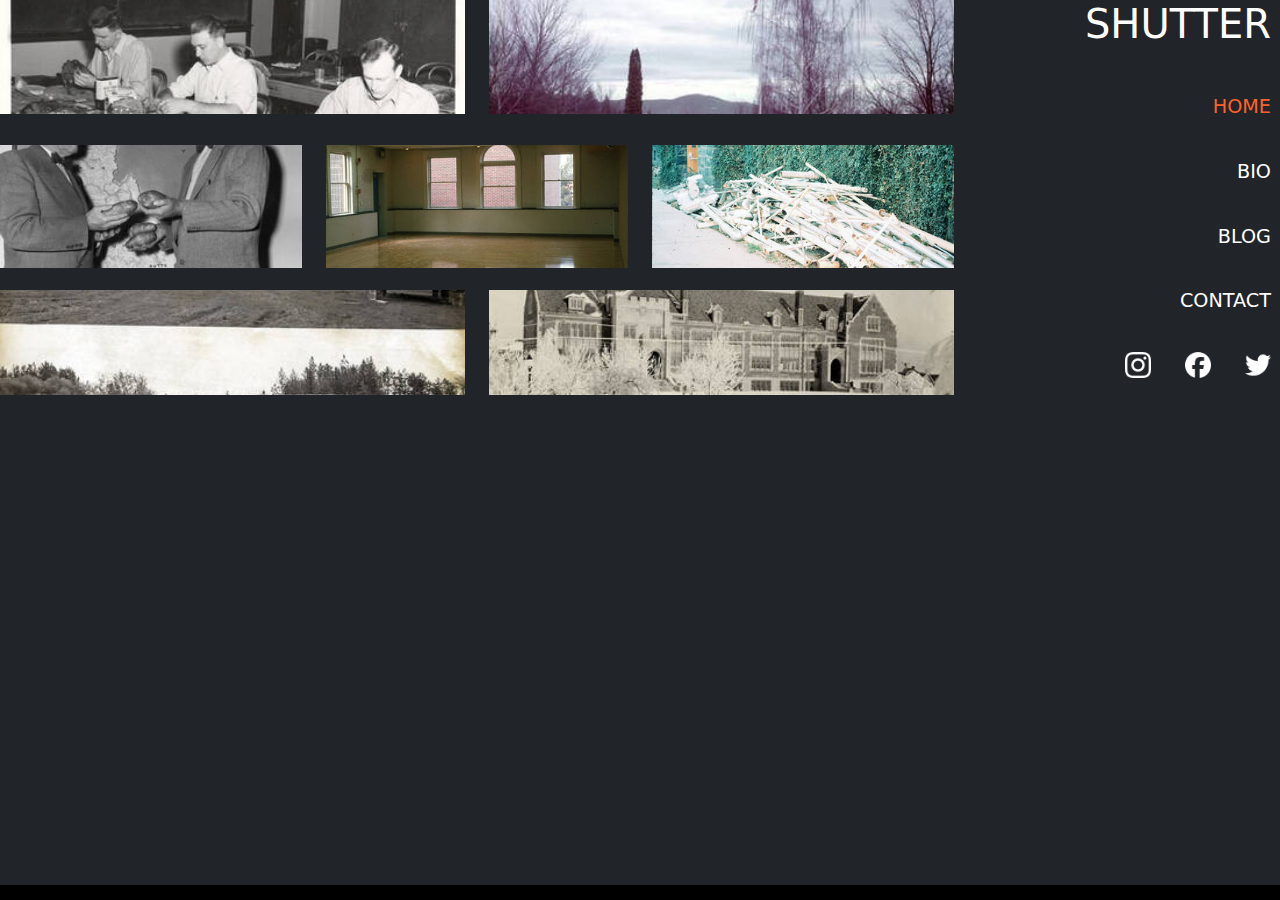
<file: index.html>
<!-- Include Bootstrap -->
<!doctype html>
<html lang="en">
  <head>
    <meta charset="utf-8">
    <meta name="viewport" content="width=device-width, initial-scale=1">
    <link href="https://cdn.jsdelivr.net/npm/bootstrap@5.3.3/dist/css/bootstrap.min.css" rel="stylesheet" integrity="sha384-QWTKZyjpPEjISv5WaRU9OFeRpok6YctnYmDr5pNlyT2bRjXh0JMhjY6hW+ALEwIH" crossorigin="anonymous">
    <link rel="stylesheet" href="index.css" />
  </head>
    <body class="bg-dark text-white">
        <script src="https://cdn.jsdelivr.net/npm/bootstrap@5.3.3/dist/js/bootstrap.bundle.min.js" integrity="sha384-YvpcrYf0tY3lHB60NNkmXc5s9fDVZLESaAA55NDzOxhy9GkcIdslK1eN7N6jIeHz" crossorigin="anonymous"></script>
        <div class="row">
            <div class="col-9" >
                <div class="row h-25" style="margin-bottom: -8%;">
                    <div class="col">
                        <button type="button" class="btn btn-primary" data-bs-toggle="modal" data-bs-target="#picModal1" style="width: 100%; height: 33%; padding: 0; border: 0;">
                            <img src="pics/pic1.jpg" data-bs-toggle="modal" data-bs-target="#picModal1" style="object-fit: cover; max-height: 100%; width: 100%"/>
                        </button>
                        <div class="modal" id="picModal1" tabindex="-1">
                            <div class="modal-dialog" role="document">
                                <div class="modal-content">
                                    <div class="modal-header">
                                        <h5 class="modal-title">Picture 1</h5>
                                    </div>
                                    <div class="modal-body">
                                        <img src="pics/pic1.jpg" width="100%"/>
                                    </div>
                                </div>
                            </div>
                        </div>
                    </div>
                    <div class="col">
                        <button type="button" class="btn btn-primary" data-bs-toggle="modal" data-bs-target="#picModal2" style="width: 100%; height: 33%; padding: 0; border: 0;">
                            <img src="pics/pic2.jpg" data-bs-toggle="modal" data-bs-target="#picModal2" style="object-fit: cover; max-height: 100%; width: 100%" />
                        </button>
                        <div class="modal" id="picModal2" tabindex="-1">
                            <div class="modal-dialog" role="document">
                                <div class="modal-content">
                                    <div class="modal-header">
                                        <h5 class="modal-title">Picture 2</h5>
                                    </div>
                                    <div class="modal-body">
                                        <img src="pics/pic2.jpg" width="100%"/>
                                    </div>
                                </div>
                            </div>
                        </div>
                    </div>
                </div>
                <div class="row h-25" style="margin-bottom: -8%;">
                    <div class="col">
                        <button type="button" class="btn btn-primary" data-bs-toggle="modal" data-bs-target="#picModal3" style="width: 100%; height: 33%; padding: 0; border: 0;">
                            <img src="pics/pic3.jpg" data-bs-toggle="modal" data-bs-target="#picModal3" style="object-fit: cover; max-height: 100%; width: 100%" />
                        </button>
                        <div class="modal" id="picModal3" tabindex="-1">
                            <div class="modal-dialog" role="document">
                                <div class="modal-content">
                                    <div class="modal-header">
                                        <h5 class="modal-title">Picture 3</h5>
                                    </div>
                                    <div class="modal-body">
                                        <img src="pics/pic3.jpg" width="100%"/>
                                    </div>
                                </div>
                            </div>
                        </div>
                    </div>
                    <div class="col">
                        <button type="button" class="btn btn-primary" data-bs-toggle="modal" data-bs-target="#picModal4" style="width: 100%; height: 33%; padding: 0; border: 0;">
                            <img src="pics/pic4.jpg" data-bs-toggle="modal" data-bs-target="#picModal4" style="object-fit: cover; max-height: 100%; width: 100%" />
                        </button>
                        <div class="modal" id="picModal4" tabindex="-1">
                            <div class="modal-dialog" role="document">
                                <div class="modal-content">
                                    <div class="modal-header">
                                        <h5 class="modal-title">Picture 4</h5>
                                    </div>
                                    <div class="modal-body">
                                        <img src="pics/pic4.jpg" width="100%"/>
                                    </div>
                                </div>
                            </div>
                        </div>
                    </div>
                    <div class="col">
                        <button type="button" class="btn btn-primary" data-bs-toggle="modal" data-bs-target="#picModal5" style="width: 100%; height: 33%; padding: 0; border: 0;">
                            <img src="pics/pic5.jpg" data-bs-toggle="modal" data-bs-target="#picModal5" style="object-fit: cover; max-height: 100%; width: 100%" />
                        </button>
                        <div class="modal" id="picModal5" tabindex="-1">
                            <div class="modal-dialog" role="document">
                                <div class="modal-content">
                                    <div class="modal-header">
                                        <h5 class="modal-title">Picture 5</h5>
                                    </div>
                                    <div class="modal-body">
                                        <img src="pics/pic5.jpg" width="100%"/>
                                    </div>
                                </div>
                            </div>
                        </div>
                    </div>
                </div>
                <div class="row h-25">
                    <div class="col">
                        <button type="button" class="btn btn-primary" data-bs-toggle="modal" data-bs-target="#picModal6" style="width: 100%; height: 33%; padding: 0; border: 0;">
                            <img src="pics/pic6.jpg" data-bs-toggle="modal" data-bs-target="#picModal6" style="object-fit: cover; max-height: 100%; width: 100%" />
                        </button>
                        <div class="modal" id="picModal6" tabindex="-1">
                            <div class="modal-dialog" role="document">
                                <div class="modal-content">
                                    <div class="modal-header">
                                        <h5 class="modal-title">Picture 6</h5>
                                    </div>
                                    <div class="modal-body">
                                        <img src="pics/pic6.jpg" width="100%"/>
                                    </div>
                                </div>
                            </div>
                        </div>
                    </div>
                    <div class="col">
                        <button type="button" class="btn btn-primary" data-bs-toggle="modal" data-bs-target="#picModal8" style="width: 100%; height: 33%; padding: 0; border: 0;">
                            <img src="pics/pic8.jpg" data-bs-toggle="modal" data-bs-target="#picModal8" style="object-fit: cover; max-height: 100%; width: 100%" />
                        </button>
                        <div class="modal" id="picModal8" tabindex="-1">
                            <div class="modal-dialog" role="document">
                                <div class="modal-content">
                                    <div class="modal-header">
                                        <h5 class="modal-title">Picture 8</h5>
                                    </div>
                                    <div class="modal-body">
                                        <img src="pics/pic8.jpg" width="100%"/>
                                    </div>
                                </div>
                            </div>
                        </div>
                    </div>
                </div>
            </div>
            <div class="col-3" style="text-align: right;">
                <div style="margin-right: 3%;">
                    <h1 style="margin-bottom: 5vh;">SHUTTER</h1>
                    <a href="./index.html" class="side-bt" style="color: rgb(255, 98, 41);">HOME</a><br />
                    <a href="./bio.html" class="side-bt">BIO</a><br />
                    <a href="./blog.html" class="side-bt">BLOG</a><br />
                    <a class="side-bt" data-bs-toggle="modal" data-bs-target="#contModal" style="cursor: pointer;">CONTACT</a><br />
                    <div class="modal" id="contModal" tabindex="-1">
                        <div class="modal-dialog" role="document">
                            <div class="modal-content">
                                <div class="modal-header">
                                    <h5 class="modal-title">Contact Us</h5>
                                </div>
                                <div class="modal-body">
                                    <form>
                                        <div class="form-group" style="text-align: left;">
                                            <label for="emailInput1">Email Address</label>
                                            <input type="email" class="form-control" id="emailInput1" aria-describedby="emailHelp" placeholder="Enter email">
                                        </div><br />
                                        <div class="form-group" style="text-align: left; vertical-align: top;">
                                            <label for="messageInput">Message for Us</label>
                                            <textarea class="form-control" id="messageInput" placeholder="Write your message..." cols="50" rows="10"></textarea>
                                        </div><br />
                                        <button type="submit" class="btn btn-primary">Submit</button>
                                    </form>
                                </div>
                            </div>
                        </div>
                    </div>
                    <a href="https://instagram.com" style="text-decoration: none;" target="_blank">
                        <img src="pics/instagram-white-icon.png" class="menu-icon"/>
                    </a>
                    <a href="https://facebook.com" style="text-decoration: none;" target="_blank">
                        <img src="pics/facebook-white-icon.png" class="menu-icon" />
                    </a>
                    <a href="https://twitter.com" style="text-decoration: none;" target="_blank">
                        <img src="pics/twitter-white-icon.png" class="menu-icon" />
                    </a>
                </div>
            </div>
        </div>
    </body>
</html>
</file>
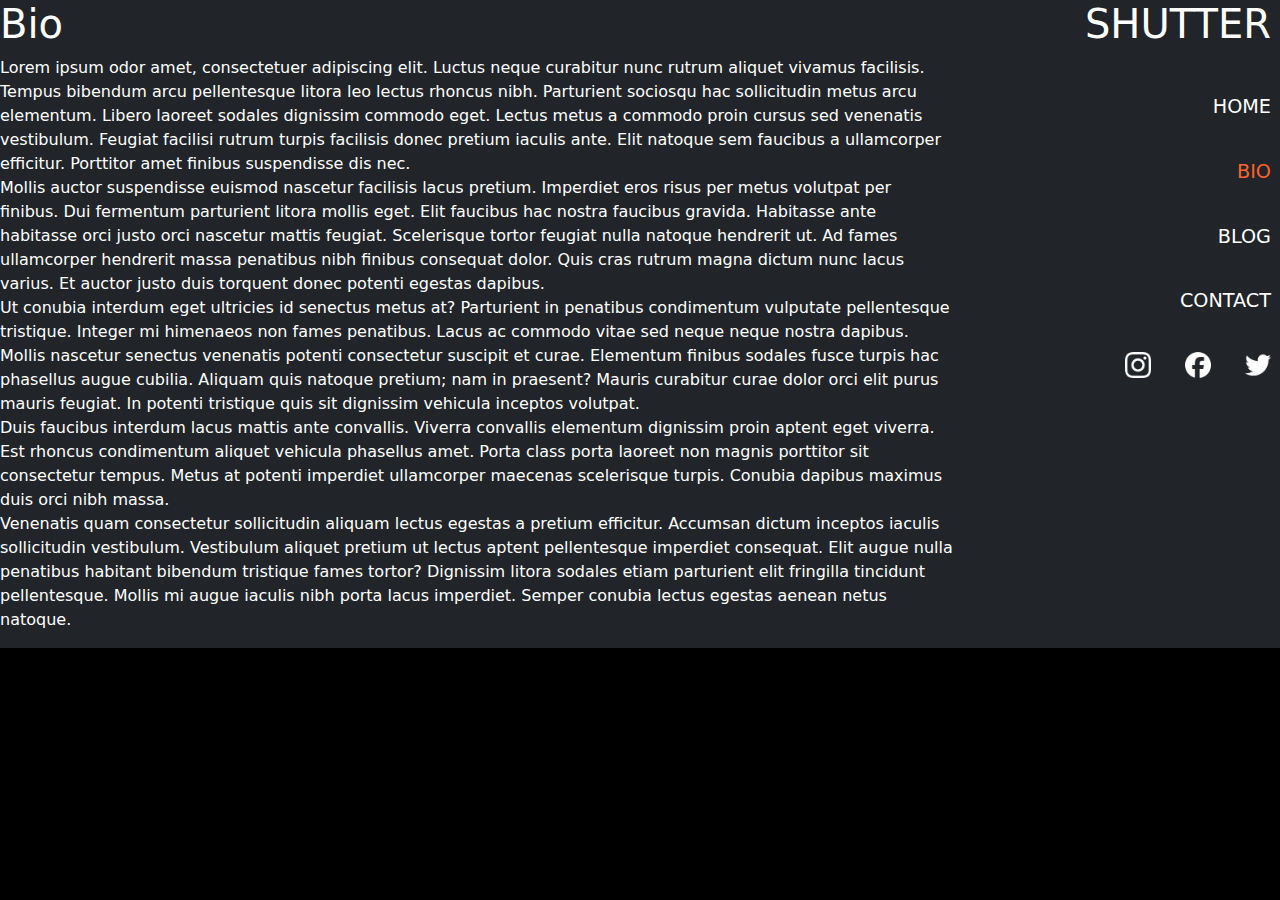
<file: bio.html>
<!-- Include Bootstrap -->
<!doctype html>
<html lang="en">
  <head>
    <meta charset="utf-8">
    <meta name="viewport" content="width=device-width, initial-scale=1">
    <link href="https://cdn.jsdelivr.net/npm/bootstrap@5.3.3/dist/css/bootstrap.min.css" rel="stylesheet" integrity="sha384-QWTKZyjpPEjISv5WaRU9OFeRpok6YctnYmDr5pNlyT2bRjXh0JMhjY6hW+ALEwIH" crossorigin="anonymous">
    <link rel="stylesheet" href="index.css" />
  </head>
    <body class="bg-dark text-white">
        <script src="https://cdn.jsdelivr.net/npm/bootstrap@5.3.3/dist/js/bootstrap.bundle.min.js" integrity="sha384-YvpcrYf0tY3lHB60NNkmXc5s9fDVZLESaAA55NDzOxhy9GkcIdslK1eN7N6jIeHz" crossorigin="anonymous"></script>
            <div class="row">
                <div class="col-9">
                    <h1>Bio</h1>
                    <p>Lorem ipsum odor amet, consectetuer adipiscing elit. Luctus neque curabitur nunc rutrum aliquet vivamus facilisis. Tempus bibendum arcu pellentesque litora leo lectus rhoncus nibh. Parturient sociosqu hac sollicitudin metus arcu elementum. Libero laoreet sodales dignissim commodo eget. Lectus metus a commodo proin cursus sed venenatis vestibulum. Feugiat facilisi rutrum turpis facilisis donec pretium iaculis ante. Elit natoque sem faucibus a ullamcorper efficitur. Porttitor amet finibus suspendisse dis nec.<br>

                        Mollis auctor suspendisse euismod nascetur facilisis lacus pretium. Imperdiet eros risus per metus volutpat per finibus. Dui fermentum parturient litora mollis eget. Elit faucibus hac nostra faucibus gravida. Habitasse ante habitasse orci justo orci nascetur mattis feugiat. Scelerisque tortor feugiat nulla natoque hendrerit ut. Ad fames ullamcorper hendrerit massa penatibus nibh finibus consequat dolor. Quis cras rutrum magna dictum nunc lacus varius. Et auctor justo duis torquent donec potenti egestas dapibus.<br>
                        
                        Ut conubia interdum eget ultricies id senectus metus at? Parturient in penatibus condimentum vulputate pellentesque tristique. Integer mi himenaeos non fames penatibus. Lacus ac commodo vitae sed neque neque nostra dapibus. Mollis nascetur senectus venenatis potenti consectetur suscipit et curae. Elementum finibus sodales fusce turpis hac phasellus augue cubilia. Aliquam quis natoque pretium; nam in praesent? Mauris curabitur curae dolor orci elit purus mauris feugiat. In potenti tristique quis sit dignissim vehicula inceptos volutpat.<br>
                        
                        Duis faucibus interdum lacus mattis ante convallis. Viverra convallis elementum dignissim proin aptent eget viverra. Est rhoncus condimentum aliquet vehicula phasellus amet. Porta class porta laoreet non magnis porttitor sit consectetur tempus. Metus at potenti imperdiet ullamcorper maecenas scelerisque turpis. Conubia dapibus maximus duis orci nibh massa.<br>
                        
                        Venenatis quam consectetur sollicitudin aliquam lectus egestas a pretium efficitur. Accumsan dictum inceptos iaculis sollicitudin vestibulum. Vestibulum aliquet pretium ut lectus aptent pellentesque imperdiet consequat. Elit augue nulla penatibus habitant bibendum tristique fames tortor? Dignissim litora sodales etiam parturient elit fringilla tincidunt pellentesque. Mollis mi augue iaculis nibh porta lacus imperdiet. Semper conubia lectus egestas aenean netus natoque.</p>
                </div>
                <div class="col-3" style="text-align: right;">
                    <div style="margin-right: 3%;">
                        <h1 style="margin-bottom: 5vh;">SHUTTER</h1>
                        <a href="./index.html" class="side-bt">HOME</a><br />
                        <a href="./bio.html" class="side-bt" style="color: rgb(255, 98, 41);">BIO</a><br />
                        <a href="./blog.html" class="side-bt">BLOG</a><br />
                        <a class="side-bt" data-bs-toggle="modal" data-bs-target="#contModal" style="cursor: pointer;">CONTACT</a><br />
                        <div class="modal" id="contModal" tabindex="-1">
                            <div class="modal-dialog" role="document">
                                <div class="modal-content">
                                    <div class="modal-header">
                                        <h5 class="modal-title">Contact Us</h5>
                                    </div>
                                    <div class="modal-body">
                                        <form>
                                            <div class="form-group" style="text-align: left;">
                                                <label for="emailInput1">Email Address</label>
                                                <input type="email" class="form-control" id="emailInput1" aria-describedby="emailHelp" placeholder="Enter email">
                                            </div><br />
                                            <div class="form-group" style="text-align: left; vertical-align: top;">
                                                <label for="messageInput">Message for Us</label>
                                                <textarea class="form-control" id="messageInput" placeholder="Write your message..." cols="50" rows="10"></textarea>
                                            </div><br />
                                            <button type="submit" class="btn btn-primary">Submit</button>
                                        </form>
                                    </div>
                                </div>
                            </div>
                        </div>
                        <a href="https://instagram.com" style="text-decoration: none;" target="_blank">
                            <img src="pics/instagram-white-icon.png" class="menu-icon"/>
                        </a>
                        <a href="https://facebook.com" style="text-decoration: none;" target="_blank">
                            <img src="pics/facebook-white-icon.png" class="menu-icon" />
                        </a>
                        <a href="https://twitter.com" style="text-decoration: none;" target="_blank">
                            <img src="pics/twitter-white-icon.png" class="menu-icon" />
                        </a>
                    </div>
                </div>
            </div>
        </div>
    </body>
</html>
</file>
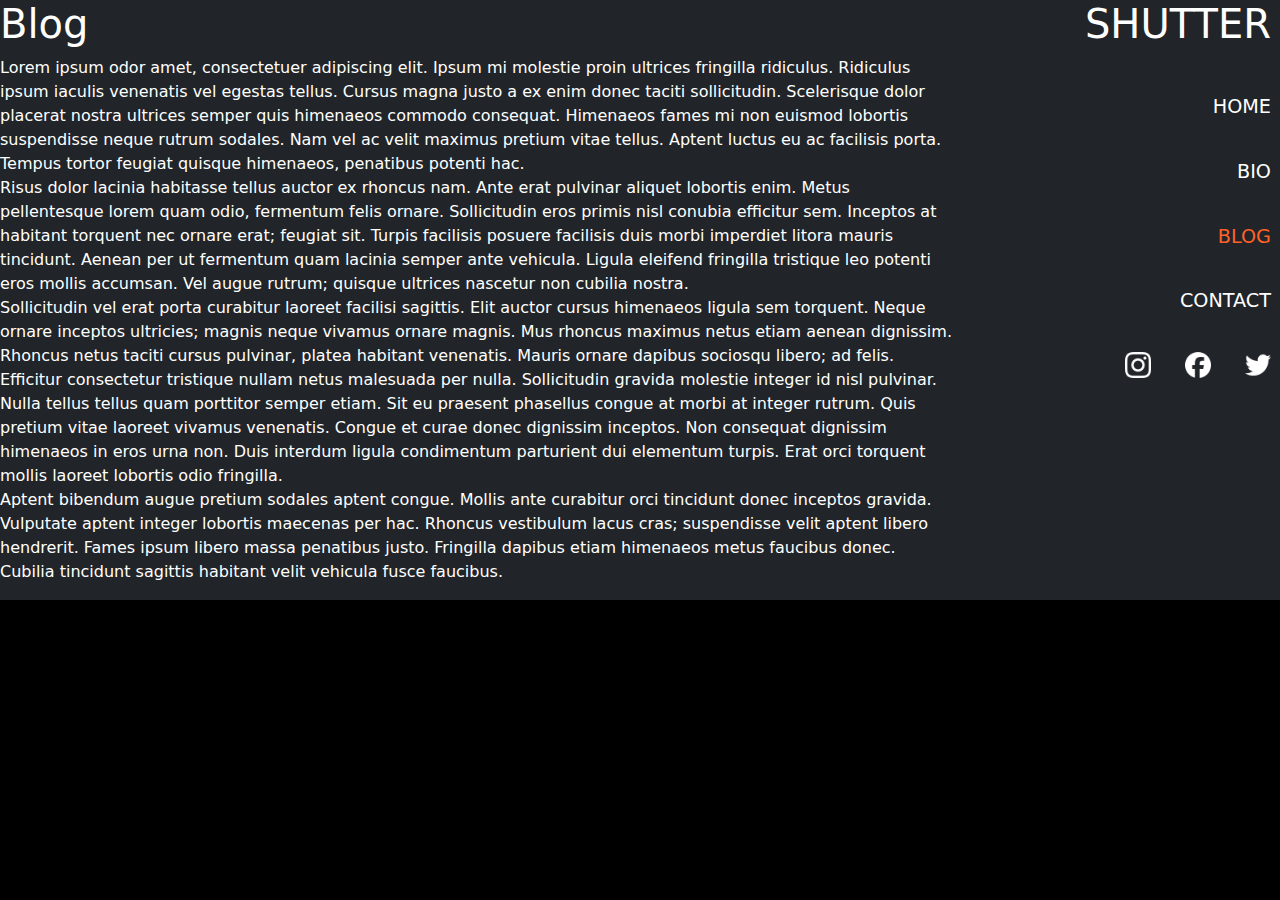
<file: blog.html>
<!-- Include Bootstrap -->
<!doctype html>
<html lang="en">
  <head>
    <meta charset="utf-8">
    <meta name="viewport" content="width=device-width, initial-scale=1">
    <link href="https://cdn.jsdelivr.net/npm/bootstrap@5.3.3/dist/css/bootstrap.min.css" rel="stylesheet" integrity="sha384-QWTKZyjpPEjISv5WaRU9OFeRpok6YctnYmDr5pNlyT2bRjXh0JMhjY6hW+ALEwIH" crossorigin="anonymous">
    <link rel="stylesheet" href="index.css" />
  </head>
    <body class="bg-dark text-white">
        <script src="https://cdn.jsdelivr.net/npm/bootstrap@5.3.3/dist/js/bootstrap.bundle.min.js" integrity="sha384-YvpcrYf0tY3lHB60NNkmXc5s9fDVZLESaAA55NDzOxhy9GkcIdslK1eN7N6jIeHz" crossorigin="anonymous"></script>
            <div class="row">
                <div class="col-9">
                    <h1>Blog</h1>
                    <p>Lorem ipsum odor amet, consectetuer adipiscing elit. Ipsum mi molestie proin ultrices fringilla ridiculus. Ridiculus ipsum iaculis venenatis vel egestas tellus. Cursus magna justo a ex enim donec taciti sollicitudin. Scelerisque dolor placerat nostra ultrices semper quis himenaeos commodo consequat. Himenaeos fames mi non euismod lobortis suspendisse neque rutrum sodales. Nam vel ac velit maximus pretium vitae tellus. Aptent luctus eu ac facilisis porta. Tempus tortor feugiat quisque himenaeos, penatibus potenti hac.<br>

                        Risus dolor lacinia habitasse tellus auctor ex rhoncus nam. Ante erat pulvinar aliquet lobortis enim. Metus pellentesque lorem quam odio, fermentum felis ornare. Sollicitudin eros primis nisl conubia efficitur sem. Inceptos at habitant torquent nec ornare erat; feugiat sit. Turpis facilisis posuere facilisis duis morbi imperdiet litora mauris tincidunt. Aenean per ut fermentum quam lacinia semper ante vehicula. Ligula eleifend fringilla tristique leo potenti eros mollis accumsan. Vel augue rutrum; quisque ultrices nascetur non cubilia nostra.<br>
                        
                        Sollicitudin vel erat porta curabitur laoreet facilisi sagittis. Elit auctor cursus himenaeos ligula sem torquent. Neque ornare inceptos ultricies; magnis neque vivamus ornare magnis. Mus rhoncus maximus netus etiam aenean dignissim. Rhoncus netus taciti cursus pulvinar, platea habitant venenatis. Mauris ornare dapibus sociosqu libero; ad felis. Efficitur consectetur tristique nullam netus malesuada per nulla. Sollicitudin gravida molestie integer id nisl pulvinar.<br>
                        
                        Nulla tellus tellus quam porttitor semper etiam. Sit eu praesent phasellus congue at morbi at integer rutrum. Quis pretium vitae laoreet vivamus venenatis. Congue et curae donec dignissim inceptos. Non consequat dignissim himenaeos in eros urna non. Duis interdum ligula condimentum parturient dui elementum turpis. Erat orci torquent mollis laoreet lobortis odio fringilla.<br>
                        
                        Aptent bibendum augue pretium sodales aptent congue. Mollis ante curabitur orci tincidunt donec inceptos gravida. Vulputate aptent integer lobortis maecenas per hac. Rhoncus vestibulum lacus cras; suspendisse velit aptent libero hendrerit. Fames ipsum libero massa penatibus justo. Fringilla dapibus etiam himenaeos metus faucibus donec. Cubilia tincidunt sagittis habitant velit vehicula fusce faucibus.</p>
                </div>
                <div class="col-3" style="text-align: right;">
                    <div style="margin-right: 3%;">
                        <h1 style="margin-bottom: 5vh;">SHUTTER</h1>
                        <a href="./index.html" class="side-bt">HOME</a><br />
                        <a href="./bio.html" class="side-bt">BIO</a><br />
                        <a href="./blog.html" class="side-bt" style="color: rgb(255, 98, 41);">BLOG</a><br />
                        <a class="side-bt" data-bs-toggle="modal" data-bs-target="#contModal" style="cursor: pointer;">CONTACT</a><br />
                        <div class="modal" id="contModal" tabindex="-1">
                            <div class="modal-dialog" role="document">
                                <div class="modal-content">
                                    <div class="modal-header">
                                        <h5 class="modal-title">Contact Us</h5>
                                    </div>
                                    <div class="modal-body">
                                        <form>
                                            <div class="form-group" style="text-align: left;">
                                                <label for="emailInput1">Email Address</label>
                                                <input type="email" class="form-control" id="emailInput1" aria-describedby="emailHelp" placeholder="Enter email">
                                            </div><br />
                                            <div class="form-group" style="text-align: left; vertical-align: top;">
                                                <label for="messageInput">Message for Us</label>
                                                <textarea class="form-control" id="messageInput" placeholder="Write your message..." cols="50" rows="10"></textarea>
                                            </div><br />
                                            <button type="submit" class="btn btn-primary">Submit</button>
                                        </form>
                                    </div>
                                </div>
                            </div>
                        </div>
                        <a href="https://instagram.com" style="text-decoration: none;" target="_blank">
                            <img src="pics/instagram-white-icon.png" class="menu-icon"/>
                        </a>
                        <a href="https://facebook.com" style="text-decoration: none;" target="_blank">
                            <img src="pics/facebook-white-icon.png" class="menu-icon" />
                        </a>
                        <a href="https://twitter.com" style="text-decoration: none;" target="_blank">
                            <img src="pics/twitter-white-icon.png" class="menu-icon" />
                        </a>
                    </div>
                </div>
            </div>
        </div>
    </body>
</html>
</file>
<file: index.css>
:root {
    background-color: black;
    color: white;
}

.side-bt {
    display: inline-block;
    text-decoration: none;
    color: white;
    font-size: 1.5vw;
    margin-bottom: 4vh;
}

.menu-icon {
    width: 2vw;
    margin-left: 10%;
}

.modal {
    max-width: 60vw;
    align-items: center;
}

.modal-content {
    background-color: rgb(46, 46, 46);
}
</file>
